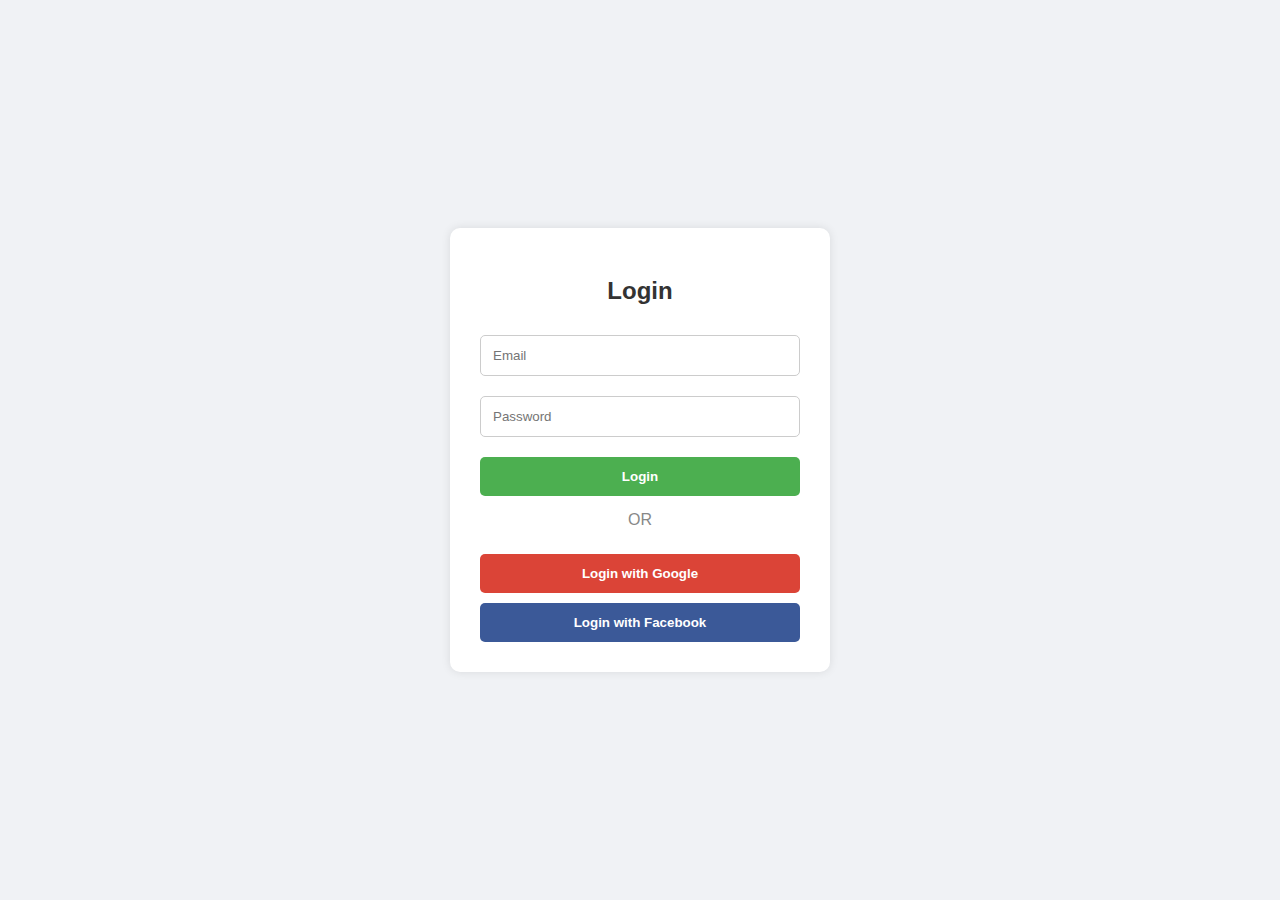
<file: Auth/login.html>
<!DOCTYPE html>
<html lang="en">
<head>
  <meta charset="UTF-8">
  <title>Login</title>
  <link rel="stylesheet" href="style.css">
</head>
<body>
  <div class="form-container">
    <h2>Login</h2>
    <form id="loginForm">
      <input type="email" id="loginEmail" placeholder="Email" required>
      <input type="password" id="loginPassword" placeholder="Password" required>
      <button type="submit" class="signup-btn">Login</button>
    </form>

    <div class="or">OR</div>

    <button class="google-btn">Login with Google</button>
    <button class="facebook-btn">Login with Facebook</button>
  </div>

  <script>
    document.getElementById('loginForm').addEventListener('submit', function(e) {
      e.preventDefault();
      const email = document.getElementById('loginEmail').value;
      const password = document.getElementById('loginPassword').value;
      if (email && password) {
        alert('Logged in successfully!');
      } else {
        alert('Please enter email and password!');
      }
    });
  </script>
</body>
</html>
</file>
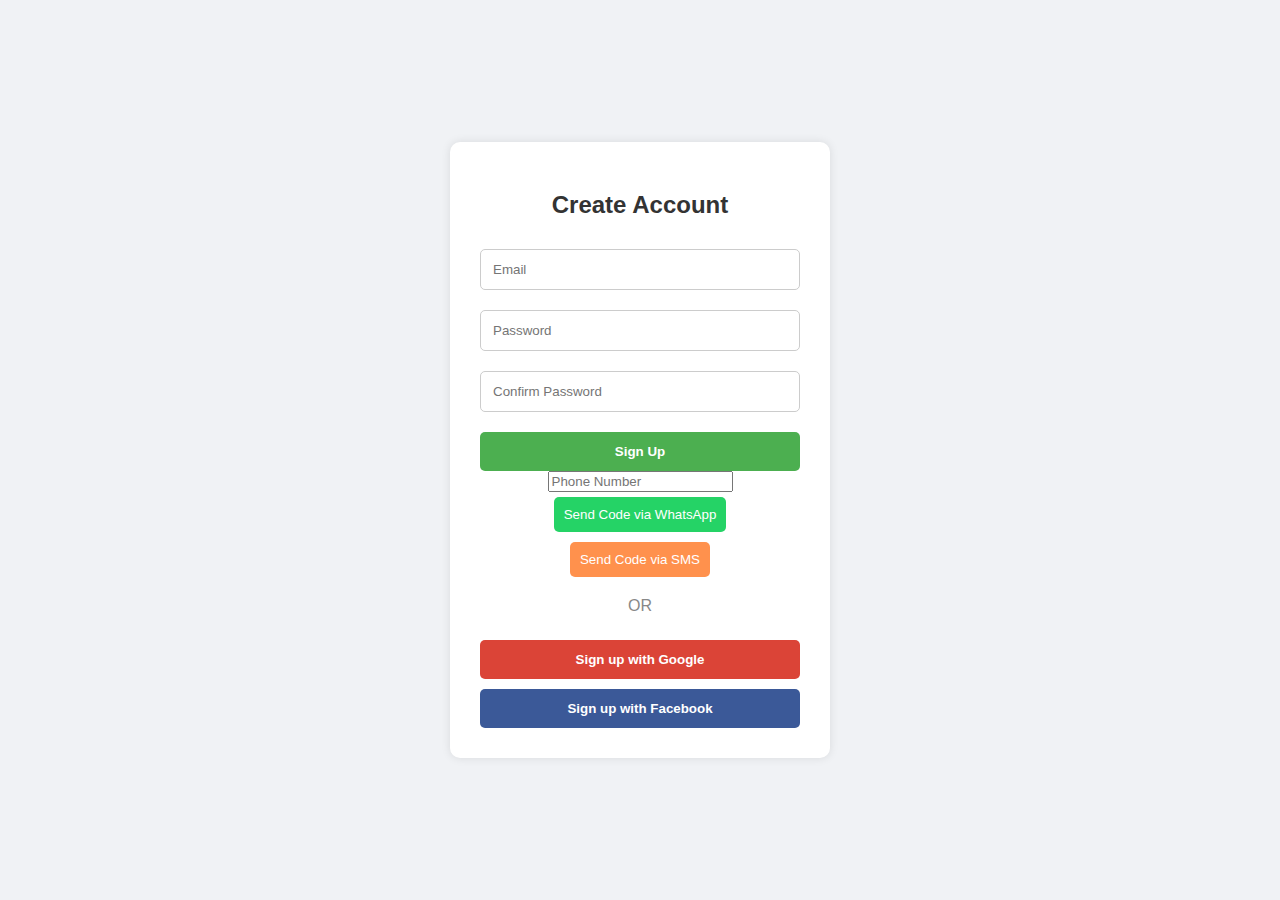
<file: Auth/sign-up.html>
<!DOCTYPE html>
<html lang="en">
<head>
  <meta charset="UTF-8">
  <title>Create Account</title>
  <link rel="stylesheet" href="style.css">
</head>
<body>
  <div class="form-container">
    <h2>Create Account</h2>
    <form id="signupForm">
      <input type="email" id="email" placeholder="Email" required>
      <input type="password" id="password" placeholder="Password" required>
      <input type="password" id="confirmPassword" placeholder="Confirm Password" required>
      <button type="submit" class="signup-btn">Sign Up</button>

      <input type="tel" id="phone" placeholder="Phone Number" required>
      <button type="button" class="whatsapp-btn" onclick="sendWhatsAppCode()">Send Code via WhatsApp</button>
      <button type="button" class="sms-btn" onclick="sendSMSCode()">Send Code via SMS</button>
    </form>

    <div class="or">OR</div>

    <button class="google-btn">Sign up with Google</button>
    <button class="facebook-btn">Sign up with Facebook</button>
  </div>

  <script>
    document.getElementById('signupForm').addEventListener('submit', function(e) {
      e.preventDefault();
      const password = document.getElementById('password').value;
      const confirm = document.getElementById('confirmPassword').value;
      if (password !== confirm) {
        alert('Passwords do not match!');
      } else {
        alert('Account created successfully!');
      }
    });
  </script>

<script>
  function sendWhatsAppCode() {
    const phone = document.getElementById("phone").value;
    if (phone) {
      alert("Code sent via WhatsApp to " + phone);
    } else {
      alert("Please enter your phone number first!");
    }
  }

  function sendSMSCode() {
    const phone = document.getElementById("phone").value;
    if (phone) {
      alert("Code sent via SMS to " + phone);
    } else {
      alert("Please enter your phone number first!");
    }
  }
</script>
</body>
</html>
</file>
<file: Auth/style.css>
body {
  font-family: Arial, sans-serif;
  background-color: #f0f2f5;
  display: flex;
  justify-content: center;
  align-items: center;
  height: 100vh;
  margin: 0;
}

.form-container {
  background: white;
  padding: 30px;
  border-radius: 10px;
  width: 320px;
  box-shadow: 0 0 10px rgba(0,0,0,0.1);
  text-align: center;
}

.form-container h2 {
  margin-bottom: 20px;
  color: #333;
}

.whatsapp-btn {
  background-color: #25D366;
  color: white;
  padding: 10px;
  border: none;
  margin: 5px;
  cursor: pointer;
  border-radius: 5px;
}

.sms-btn {
  background-color: #ff914d;
  color: white;
  padding: 10px;
  border: none;
  margin: 5px;
  cursor: pointer;
  border-radius: 5px;
}


input[type="email"],
input[type="password"] {
  width: 100%;
  padding: 12px;
  margin: 10px 0;
  border-radius: 5px;
  border: 1px solid #ccc;
  box-sizing: border-box;
}

.signup-btn {
  width: 100%;
  padding: 12px;
  background-color: #4CAF50;
  color: white;
  border: none;
  border-radius: 5px;
  font-weight: bold;
  cursor: pointer;
  margin-top: 10px;
}

.signup-btn:hover {
  background-color: #45a049;
}

.or {
  margin: 15px 0;
  color: #888;
}

.google-btn,
.facebook-btn {
  width: 100%;
  padding: 12px;
  border: none;
  border-radius: 5px;
  margin-top: 10px;
  font-weight: bold;
  cursor: pointer;
}

.google-btn {
  background-color: #db4437;
  color: white;
}

.facebook-btn {
  background-color: #3b5998;
  color: white;
}
</file>
